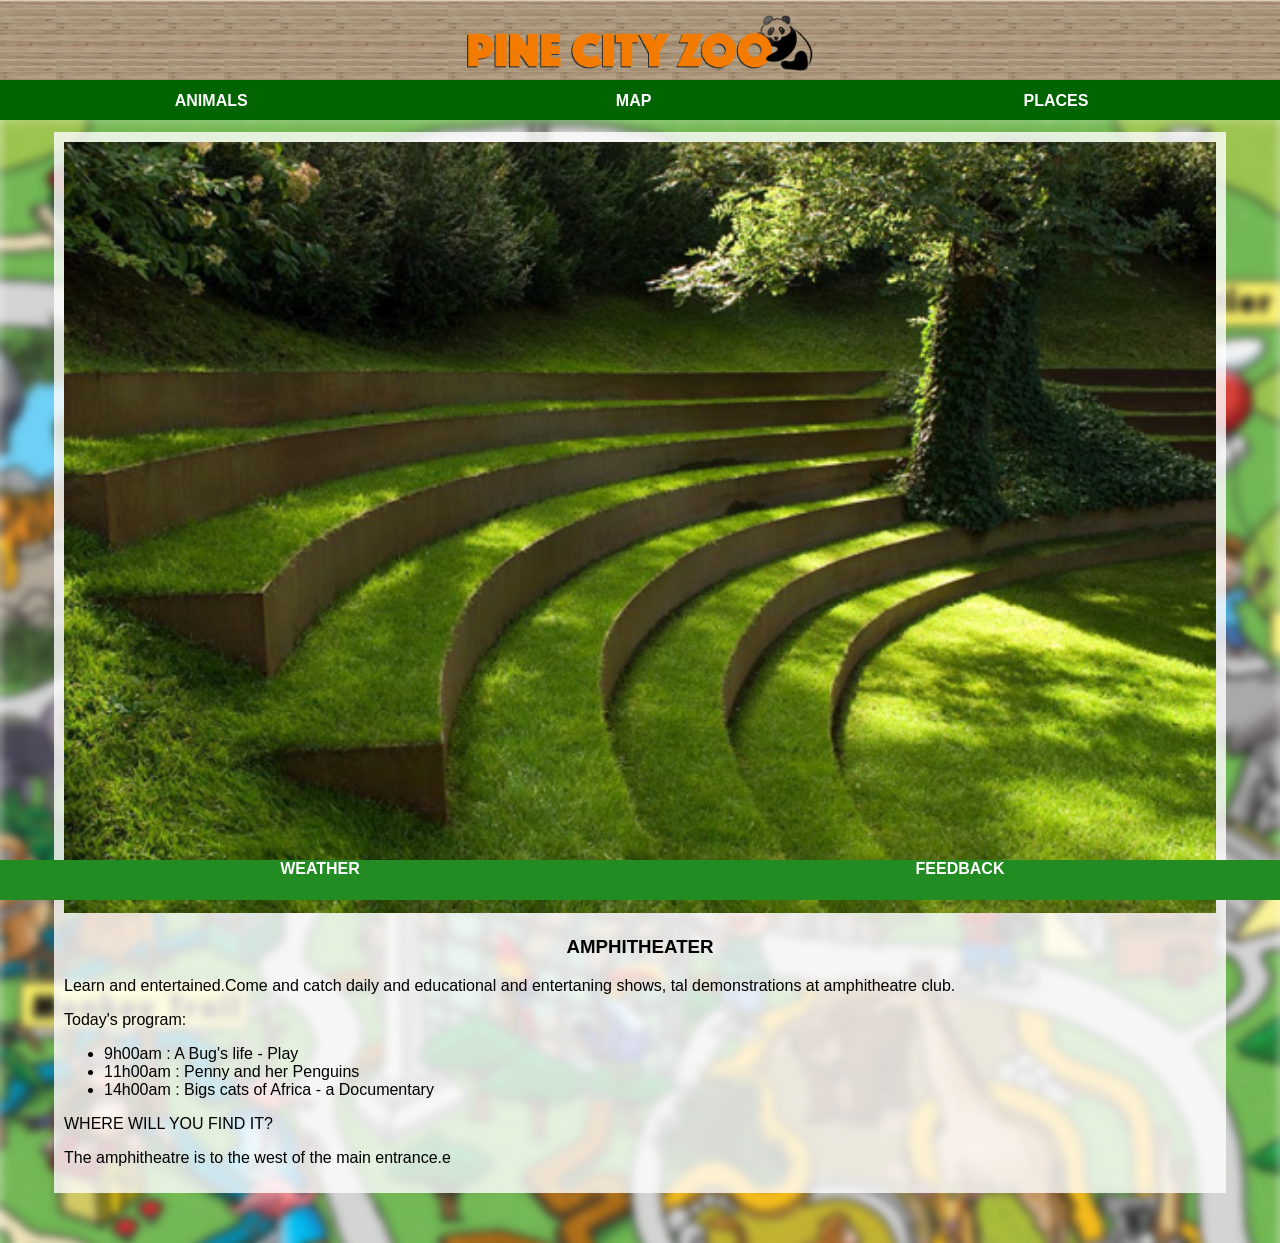
<file: amphiteatre.html>
<!DOCTYPE html>
<html>
      <head>
            <link rel="stylesheet" href="style.css">
      </head>

      <body>
            <div id="header">
                  <img src="images/logo.png"/>
            </div>
            <div id="tabs-top">
                  <a href="animals.html">ANIMALS</a>
                  <a href="index.html">MAP</a>
                  <a href="places.html">PLACES</a>
            </div>
            <div id="main">
                  <div id="content">
                       <div id="info-box-full">
                            <img src="images/garden-amphitheater.jpg"/>
                            <h3>AMPHITHEATER</h3>
    <p>Learn and entertained.Come and catch daily and educational and entertaning shows,
                        tal demonstrations at amphitheatre club.</p>
                      <p>Today's program:</p>
                      <ul>
                          <li>9h00am   : A Bug's life - Play</li>
                          <li>11h00am  : Penny and her Penguins</li>
                          <li>14h00am  : Bigs cats of Africa - a Documentary</li>
                      </ul>
                      <p>WHERE WILL YOU FIND IT?</p>
                      <p>The amphitheatre is to the west of the main entrance.e</p> 
     </div>
          </div>
            </div>
     <div id="tabs-bottom">
                   <a href="weather.html">WEATHER</a>
                   <a href="feedback.html">FEEDBACK</a>
            </div>
      </body>
</html>
</file>
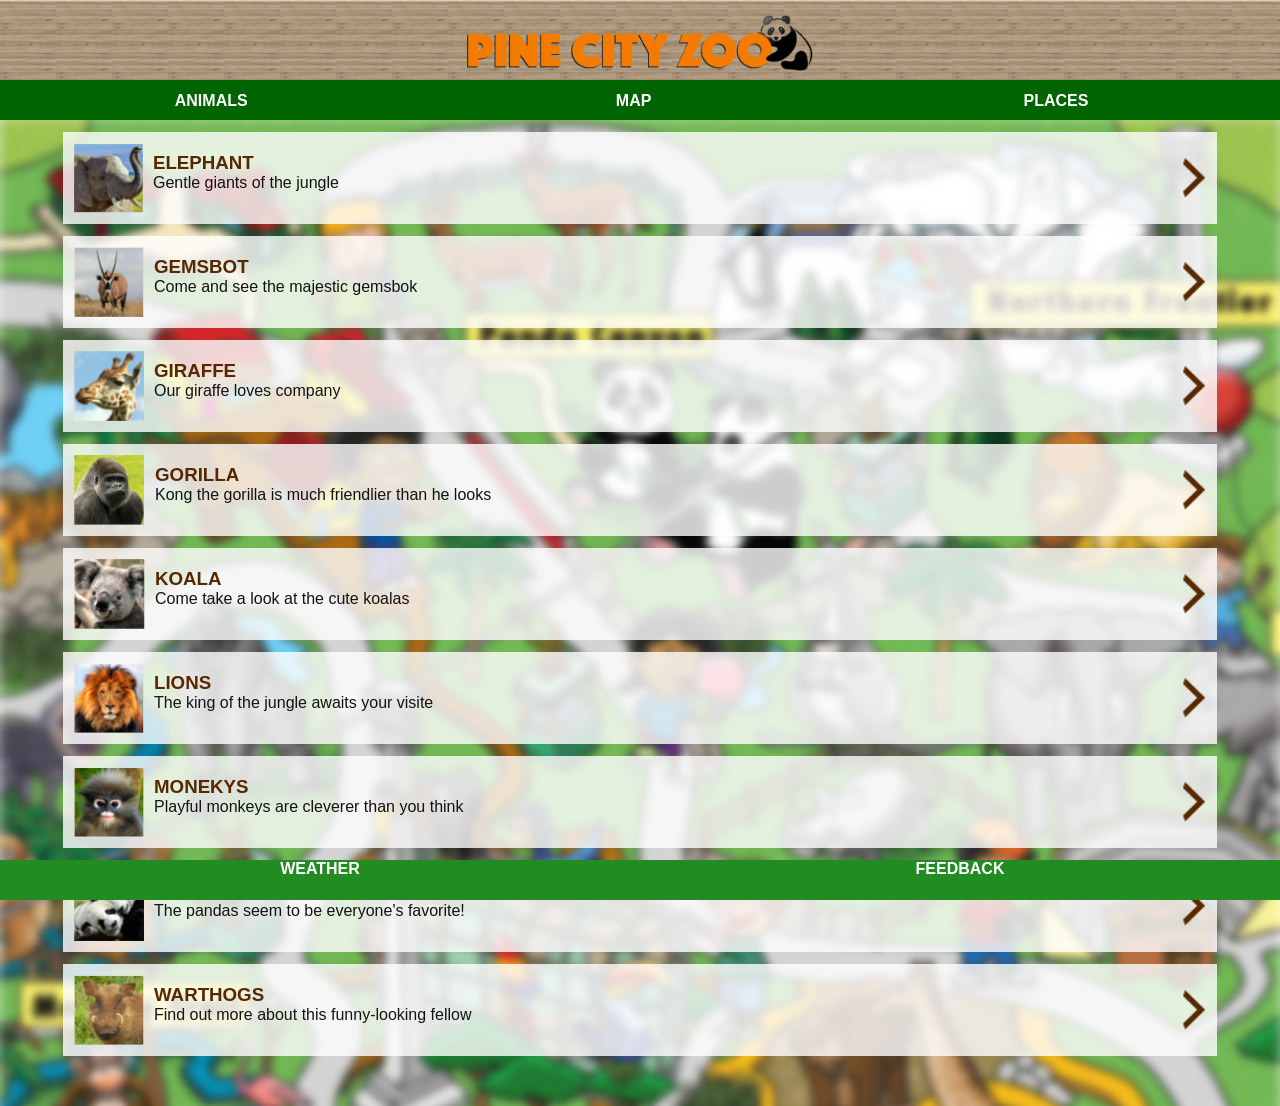
<file: animals.html>
<!DOCTYPE html>
<html>
      <head>
            <link rel="stylesheet" href="style.css">
      </head>

      <body>
            <div id="header">
                  <img src="images/logo.png"/>
            </div>
            <div id="tabs-top">
                  <a href="#">ANIMALS</a>
                  <a href="index.html">MAP</a>
                  <a href="places.html">PLACES</a>
            </div>
            <div id="main">
                  <div id="content">
                       <a class="info-box" href="elephants.html">
                            <img class="right" src="images/next-arrow.png"/>
                            <img src="images/elephant-tn.png"/>
                            <h3>ELEPHANT</h3>
                            <p>Gentle giants of the jungle</p>
                       </a>
                      <a class="info-box" href="gemsboks.html">
                            <img class="right" src="images/next-arrow.png"/>
                            <img src="images/gemsbok-tn.png"/>
                            <h3>GEMSBOT</h3>
                            <p>Come and see the majestic gemsbok</p>
                       </a>
                      <a class="info-box" href="giraffes.html">
                            <img class="right" src="images/next-arrow.png"/>
                            <img src="images/giraffe-tn.png"/>
                            <h3>GIRAFFE</h3>
                            <p>Our giraffe loves company</p>
                       </a>
                      
                      <a class="info-box" href="gorillas.html">
                            <img class="right" src="images/next-arrow.png"/>
                            <img src="images/gorilla-tn.png"/>
                            <h3>GORILLA</h3>
                            <p>Kong the gorilla is much friendlier than he looks</p>
                       </a>
                      
                      <a class="info-box" href="koalas.html">
                            <img class="right" src="images/next-arrow.png"/>
                            <img src="images/koala-tn.png"/>
                            <h3>KOALA</h3>
                            <p>Come take a look at the cute koalas</p>
                       </a>
                      
                      <a class="info-box" href="lion.html">
                            <img class="right" src="images/next-arrow.png"/>
                            <img src="images/lion-tn.png"/>
                            <h3>LIONS</h3>
                            <p>The king of the jungle awaits your visite</p>
                       </a>
                      
                      <a class="info-box" href="monkeys.html">
                            <img class="right" src="images/next-arrow.png"/>
                            <img src="images/monkey-tn.png"/>
                            <h3>MONEKYS</h3>
                            <p>Playful monkeys are cleverer than you think</p>
                       </a>
                      
                      <a class="info-box" href="pandas.html">
                            <img class="right" src="images/next-arrow.png"/>
                            <img src="images/panda-tn.png"/>
                            <h3>PANDAS</h3>
                            <p>The pandas seem to be everyone's favorite!</p>
                       </a>
                      
                      <a class="info-box" href="warthog.html">
                            <img class="right" src="images/next-arrow.png"/>
                            <img src="images/warthog-tn.png"/>
                            <h3>WARTHOGS</h3>
                            <p>Find out more about this funny-looking fellow</p>
                       </a>
                  </div>
            </div>
            <div id="tabs-bottom">
                   <a href="weather.html">WEATHER</a>
                   <a href="feedback.html">FEEDBACK</a>
            </div>
      </body>
</html>
</file>
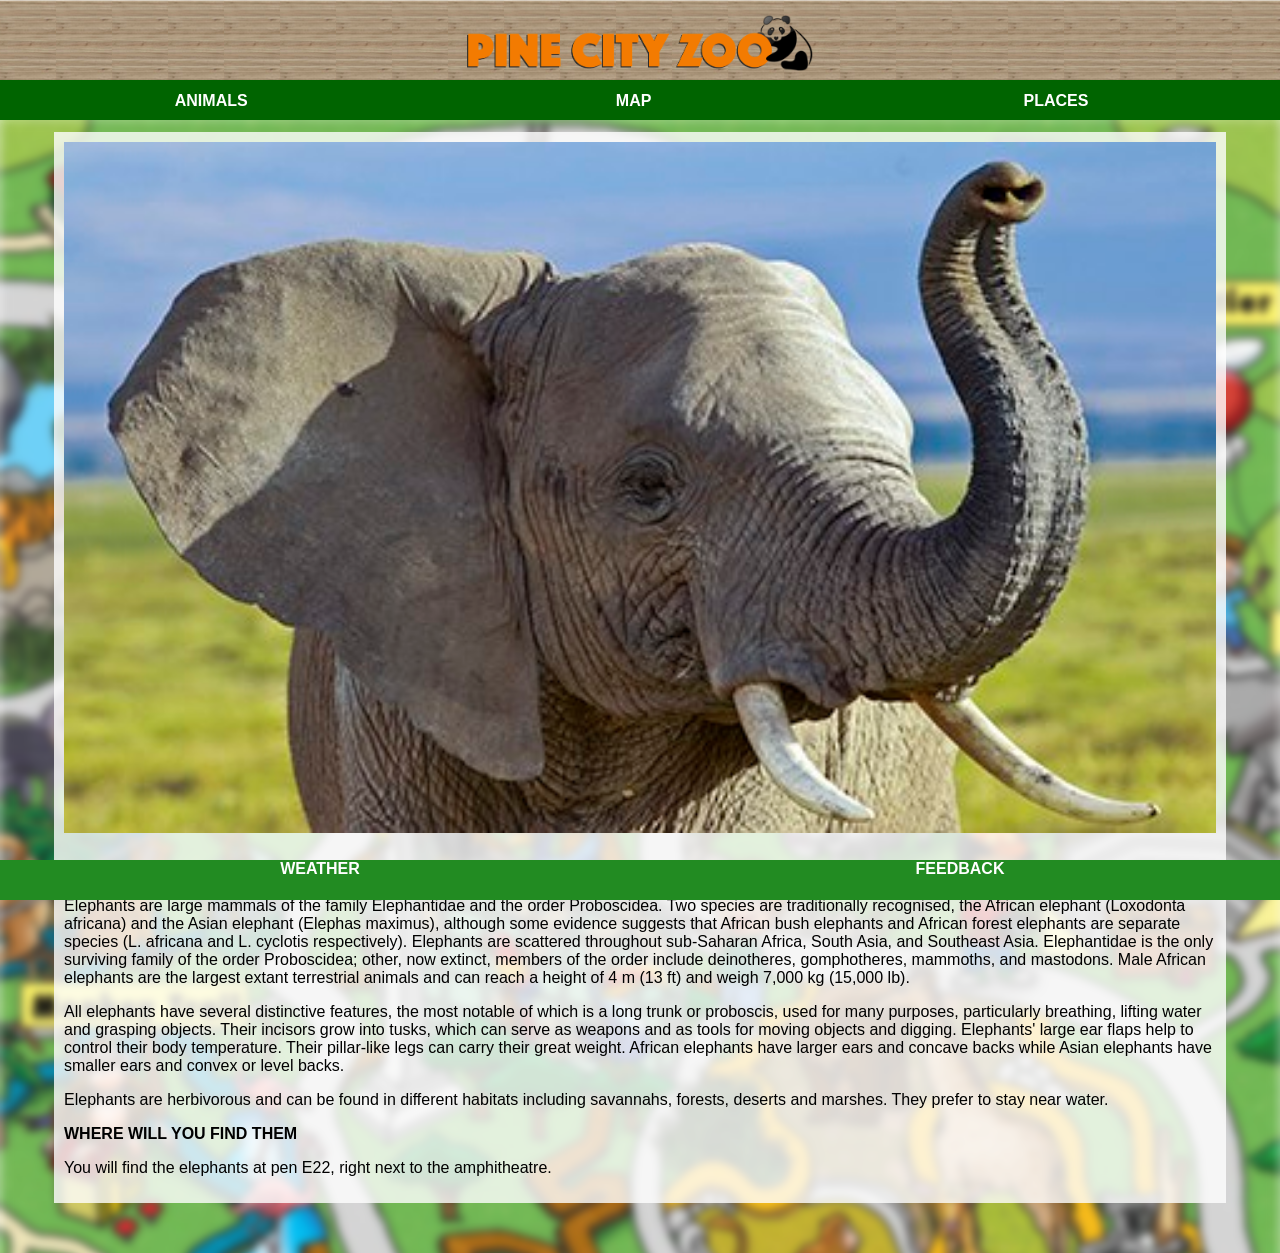
<file: elephants.html>
<!DOCTYPE html>
<html>
      <head>
            <link rel="stylesheet" href="style.css">
      </head>

      <body>
            <div id="header">
                  <img src="images/logo.png"/>
            </div>
            <div id="tabs-top">
                  <a href="animals.html">ANIMALS</a>
                  <a href="index.html">MAP</a>
                  <a href="places.html">PLACES</a>
            </div>
            <div id="main">
                  <div id="content">
                       <div id="info-box-full">
                            <img src="images/elephant.jpg"/>
                            <h3>ELEPHANTS</h3>
    <p>Elephants are large mammals of the family Elephantidae and the order Proboscidea. Two 
    species are traditionally recognised, the African elephant (Loxodonta africana)
    and the Asian elephant (Elephas maximus), although some evidence suggests that
    African bush elephants and African forest elephants are separate species 
    (L. africana and L. cyclotis respectively). Elephants are scattered throughout
     sub-Saharan Africa, South Asia, and Southeast Asia. Elephantidae is the only 
     surviving family of the order Proboscidea; other, now extinct, members of the
     order include deinotheres, gomphotheres, mammoths, and mastodons. Male African
      elephants are the largest extant terrestrial animals and can reach a height of
     4 m (13 ft) and weigh 7,000 kg (15,000 lb).</p>
     <p>All elephants have several distinctive features, the most notable of which is a long
     trunk or proboscis, used for many purposes, particularly breathing, lifting
    water and grasping objects. Their incisors grow into tusks, which can serve 
    as weapons and as tools for moving objects and digging. Elephants' large ear 
    flaps help to control their body temperature. Their pillar-like legs can carry 
    their great weight. African elephants have larger ears and concave backs while 
   Asian elephants have smaller ears and convex or level backs.</p>
   <p>Elephants are herbivorous and can be found in different habitats including
    savannahs, forests, deserts and marshes. They prefer to stay near water.</p>
   <strong><p>WHERE WILL YOU FIND THEM</p></strong>
    <p>You will find the elephants at pen E22, right next to the amphitheatre.</p>
     </div>
          </div>
            </div>
     <div id="tabs-bottom">
                   <a href="weather.html">WEATHER</a>
                   <a href="feedback.html">FEEDBACK</a>
            </div>
      </body>
</html>
</file>
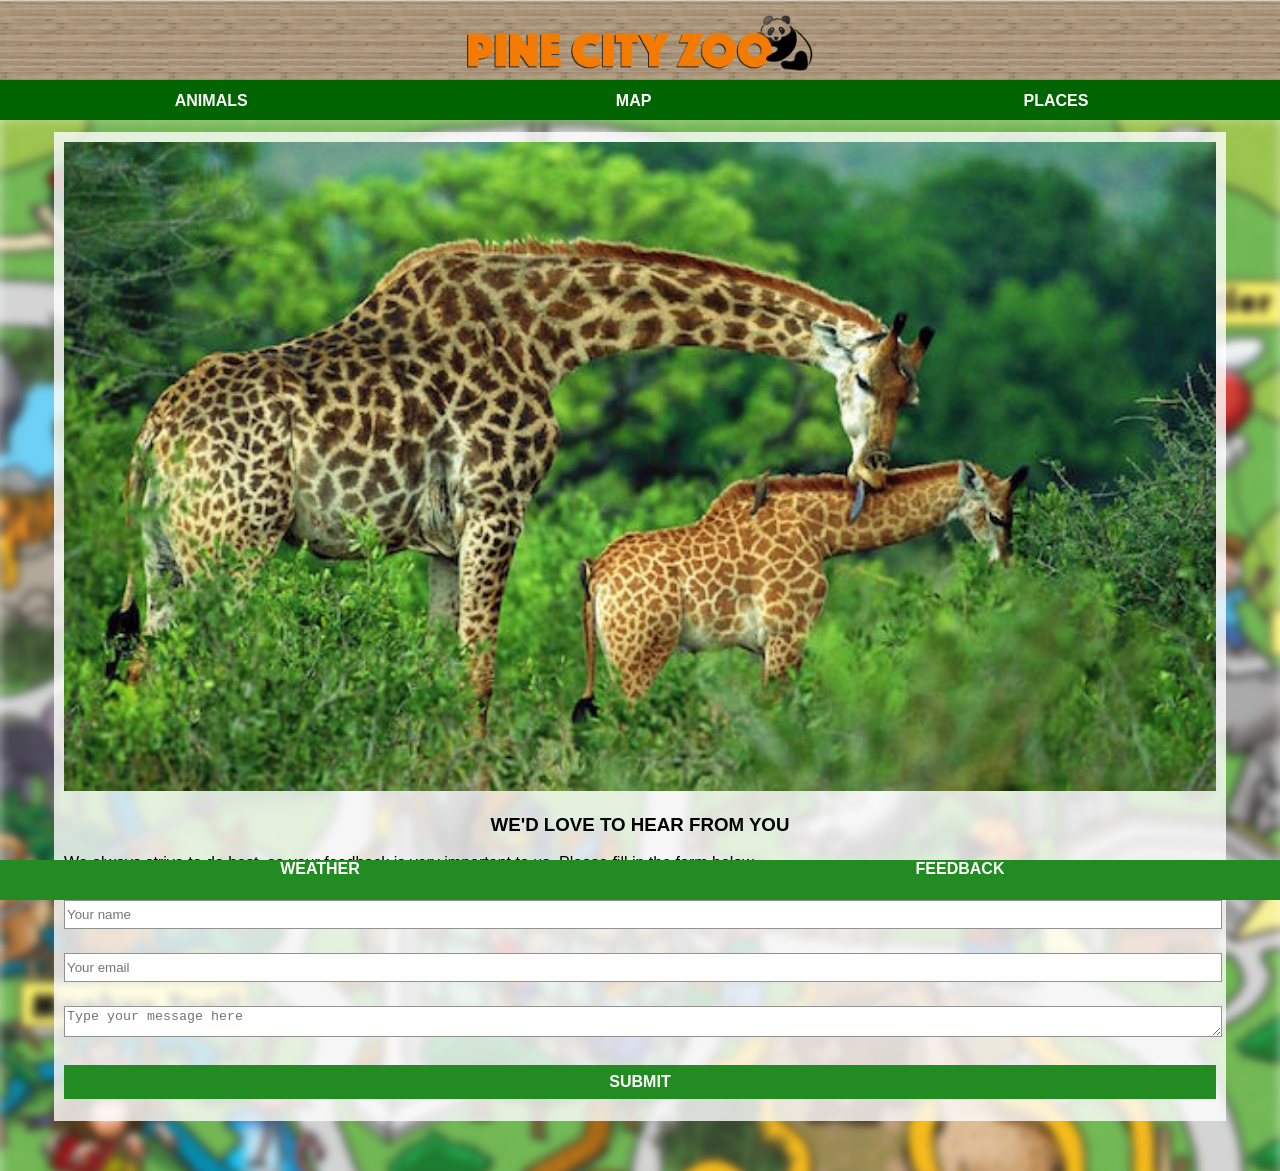
<file: feedback.html>
<!DOCTYPE html>
<html>
      <head>
            <link rel="stylesheet" href="style.css">
      </head>

      <body>
            <div id="header">
                  <img src="images/logo.png"/>
            </div>
            <div id="tabs-top">
                  <a href="animals.html">ANIMALS</a>
                  <a href="index.html">MAP</a>
                  <a href="places.html">PLACES</a>
            </div>
            <div id="main">
                  <div id="content">
                       <div id="info-box-full">
                            <img src="images/giraffe-large.jpg"/>
                            <h3>WE'D LOVE TO HEAR FROM YOU</h3>
                            <p>We always strive to do best, so your feedback is very important to us.
                       Please fill in the form below</p>
                      
                      <input type="text" placeholder="Your name" id="name">
                      <input type="text" placeholder="Your email" id="email">
                      <textarea placeholder="Type your message here"></textarea>
                      <a class="button" href="message-recived.html" >SUBMIT</a>
                    </div>
                </div>
            </div>
     <div id="tabs-bottom">
                   <a href="weather.html">WEATHER</a>
                   <a href="#">FEEDBACK</a>
            </div>
      </body>
</html>
</file>
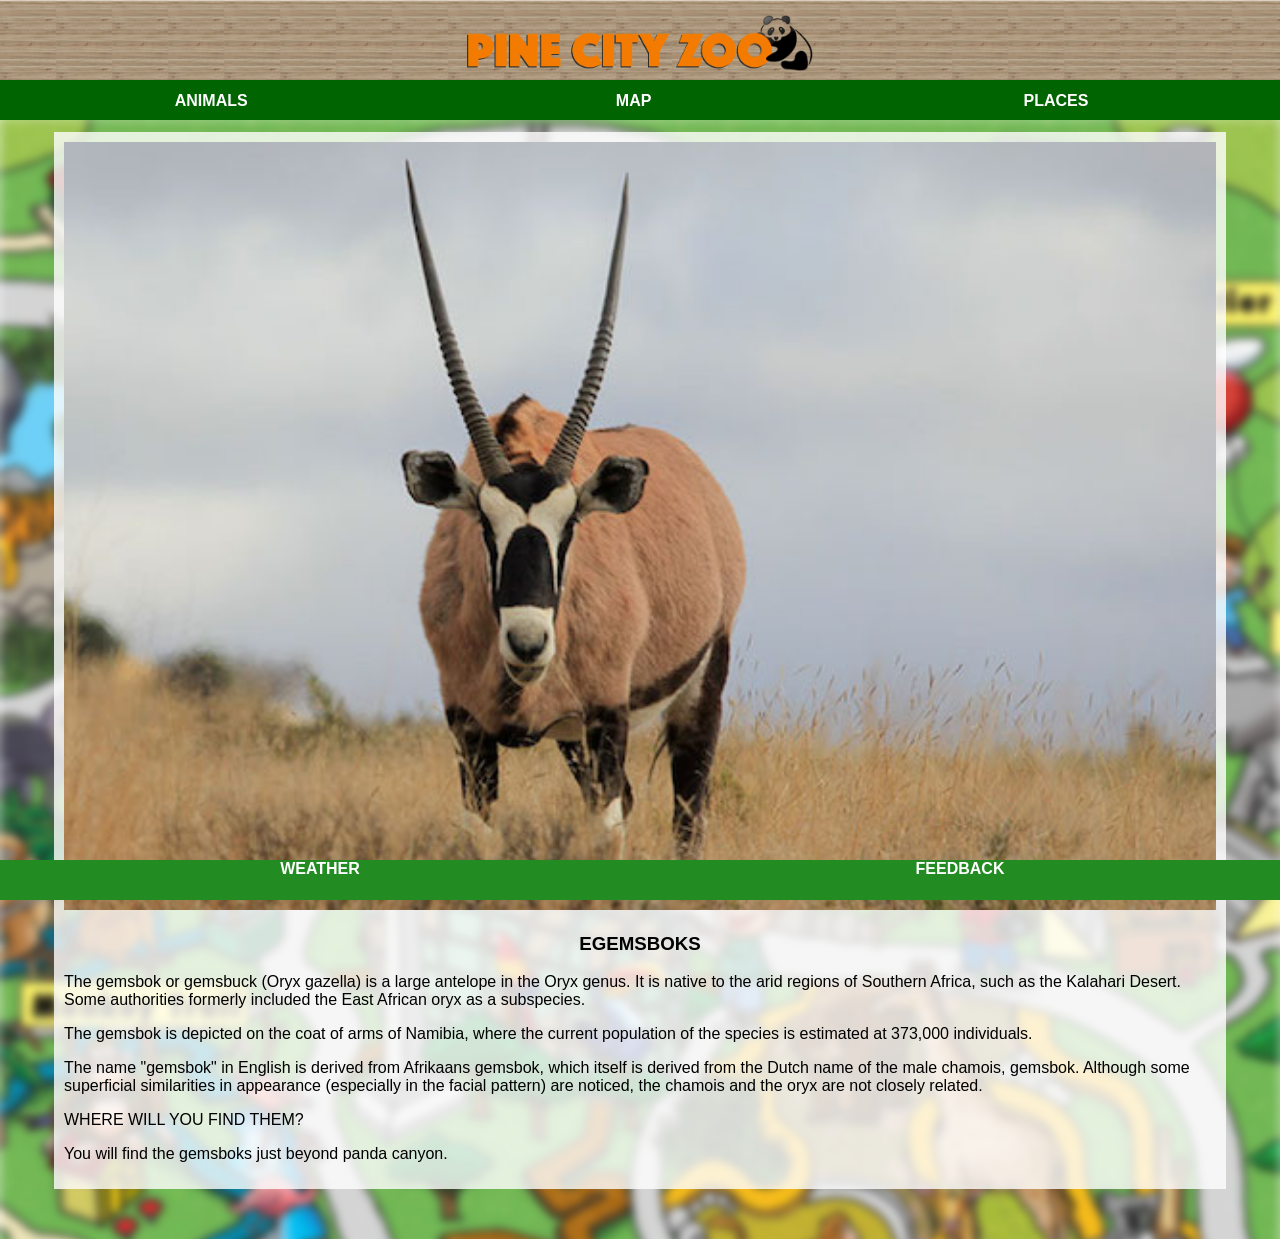
<file: gemsboks.html>
<!DOCTYPE html>
<html>
      <head>
            <link rel="stylesheet" href="style.css">
      </head>

      <body>
            <div id="header">
                  <img src="images/logo.png"/>
            </div>
            <div id="tabs-top">
                  <a href="animals.html">ANIMALS</a>
                  <a href="index.html">MAP</a>
                  <a href="places.html">PLACES</a>
            </div>
            <div id="main">
                  <div id="content">
                       <div id="info-box-full">
                            <img src="images/gemsbok.jpg"/>
                            <h3>EGEMSBOKS</h3>
   <p>The gemsbok or gemsbuck (Oryx gazella) is a large antelope in the Oryx genus. It is native to the arid regions of Southern Africa, such as the Kalahari Desert. Some authorities formerly included the East African oryx as a subspecies.</p>

 <p>The gemsbok is depicted on the coat of arms of Namibia, where the current population of the species is estimated at 373,000 individuals.</p>

 <p>The name "gemsbok" in English is derived from Afrikaans gemsbok, which itself is derived from the Dutch name of the male chamois, gemsbok. Although some superficial similarities in appearance (especially in the facial pattern) are noticed, the chamois and the oryx are not closely related.</p>

 <p>WHERE WILL YOU FIND THEM?</p>
 <p>You will find the gemsboks just beyond panda canyon. </p>                       
     </div>
          </div>
            </div>
     <div id="tabs-bottom">
                   <a href="weather.html">WEATHER</a>
                   <a href="feedback.html">FEEDBACK</a>
            </div>
      </body>
</html>
</file>
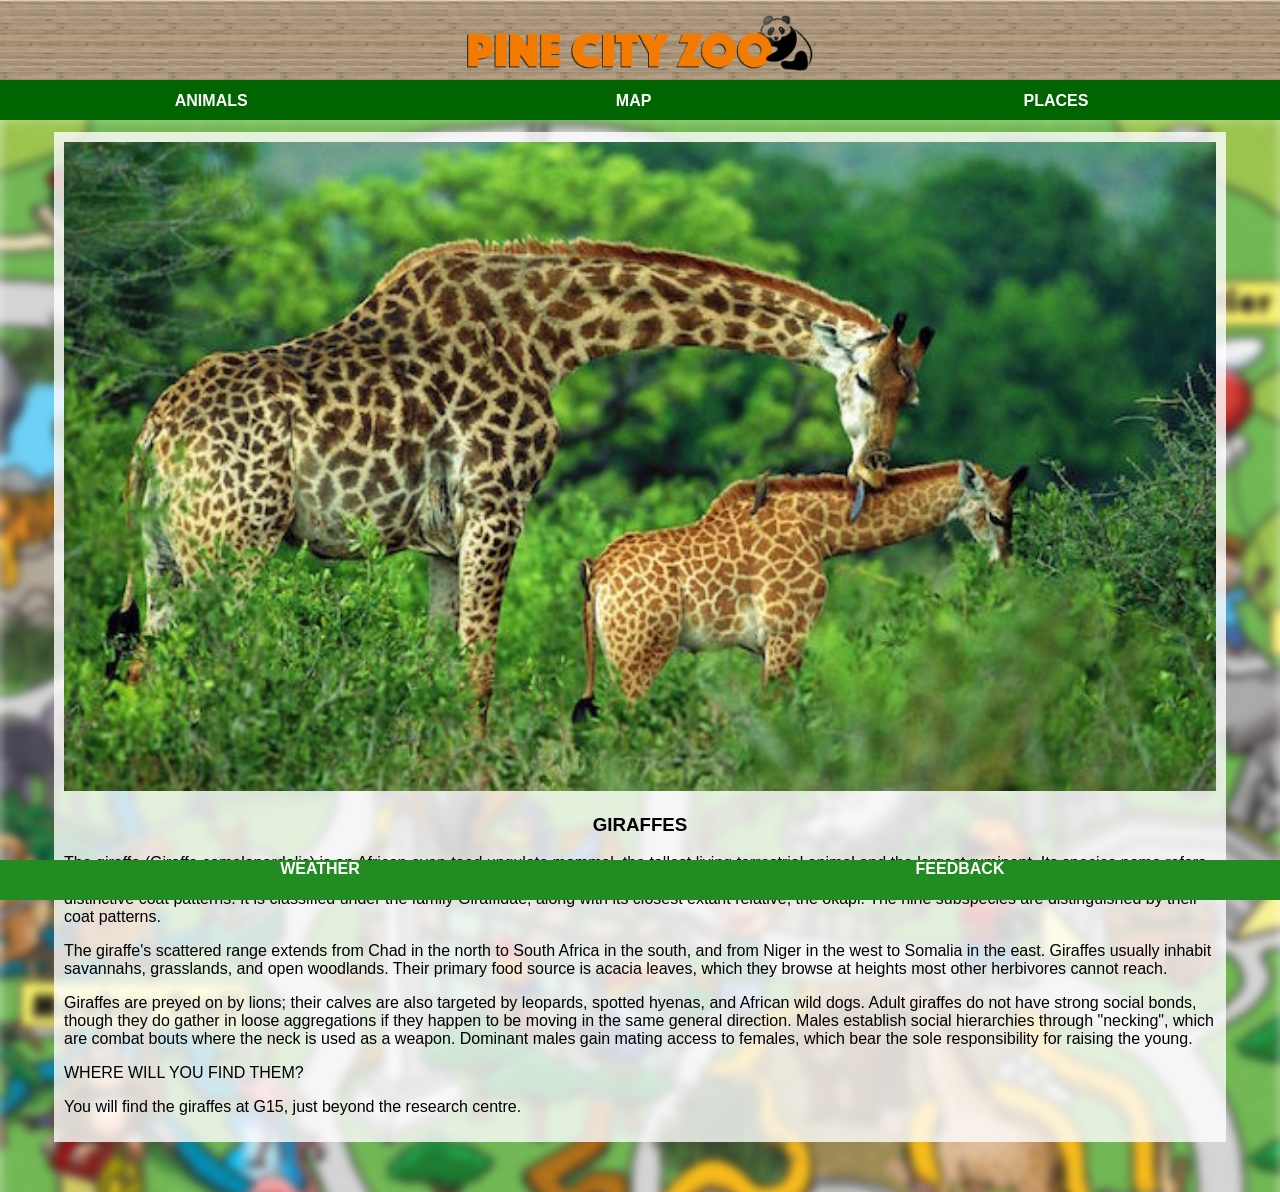
<file: giraffes.html>
<!DOCTYPE html>
<html>
      <head>
            <link rel="stylesheet" href="style.css">
      </head>

      <body>
            <div id="header">
                  <img src="images/logo.png"/>
            </div>
            <div id="tabs-top">
                  <a href="animals.html">ANIMALS</a>
                  <a href="index.html">MAP</a>
                  <a href="places.html">PLACES</a>
            </div>
            <div id="main">
                  <div id="content">
                       <div id="info-box-full">
                            <img src="images/giraffe-large.jpg"/>
                            <h3>GIRAFFES</h3>
<p>The giraffe (Giraffa camelopardalis) is an African even-toed ungulate mammal, the tallest living terrestrial animal and the largest ruminant. Its species name refers to its camel-like shape and its leopard-like colouring. Its chief distinguishing characteristics are its extremely long neck and legs, its horn-like ossicones, and its distinctive coat patterns. It is classified under the family Giraffidae, along with its closest extant relative, the okapi. The nine subspecies are distinguished by their coat patterns.</p>

<p>The giraffe's scattered range extends from Chad in the north to South Africa in the south, and from Niger in the west to Somalia in the east. Giraffes usually inhabit savannahs, grasslands, and open woodlands. Their primary food source is acacia leaves, which they browse at heights most other herbivores cannot reach.</p>

<p>Giraffes are preyed on by lions; their calves are also targeted by leopards, spotted hyenas, and African wild dogs. Adult giraffes do not have strong social bonds, though they do gather in loose aggregations if they happen to be moving in the same general direction. Males establish social hierarchies through "necking", which are combat bouts where the neck is used as a weapon. Dominant males gain mating access to females, which bear the sole responsibility for raising the young.</p>

<p>WHERE WILL YOU FIND THEM?</p>
<p>You will find the giraffes at G15, just beyond the research centre. </p> 
     </div>
          </div>
            </div>
     <div id="tabs-bottom">
                   <a href="weather.html">WEATHER</a>
                   <a href="feedback.html">FEEDBACK</a>
            </div>
      </body>
</html>
</file>
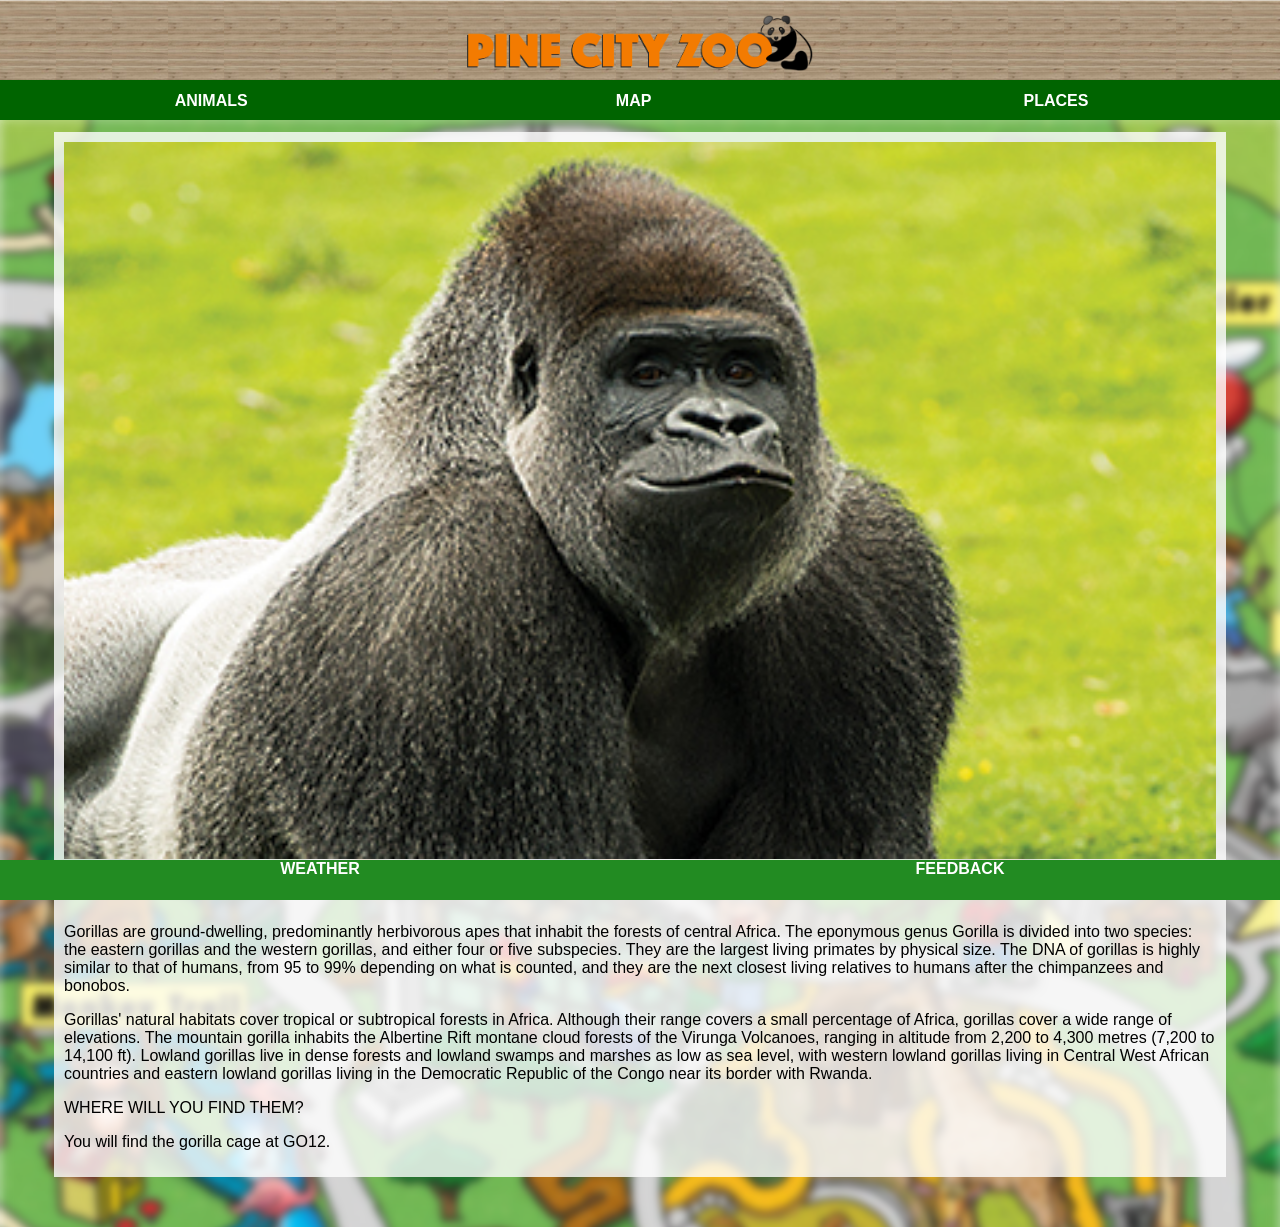
<file: gorillas.html>
<!DOCTYPE html>
<html>
      <head>
            <link rel="stylesheet" href="style.css">
      </head>

      <body>
            <div id="header">
                  <img src="images/logo.png"/>
            </div>
            <div id="tabs-top">
                  <a href="animals.html">ANIMALS</a>
                  <a href="index.html">MAP</a>
                  <a href="places.html">PLACES</a>
            </div>
            <div id="main">
                  <div id="content">
                       <div id="info-box-full">
                            <img src="images/gorilla.jpg"/>
                            <h3>GORILLAS</h3>
<p>Gorillas are ground-dwelling, predominantly herbivorous apes that inhabit the forests of central Africa. The eponymous genus Gorilla is divided into two species: the eastern gorillas and the western gorillas, and either four or five subspecies. They are the largest living primates by physical size. The DNA of gorillas is highly similar to that of humans, from 95 to 99% depending on what is counted, and they are the next closest living relatives to humans after the chimpanzees and bonobos.</p>

<p>Gorillas' natural habitats cover tropical or subtropical forests in Africa. Although their range covers a small percentage of Africa, gorillas cover a wide range of elevations. The mountain gorilla inhabits the Albertine Rift montane cloud forests of the Virunga Volcanoes, ranging in altitude from 2,200 to 4,300 metres (7,200 to 14,100 ft). Lowland gorillas live in dense forests and lowland swamps and marshes as low as sea level, with western lowland gorillas living in Central West African countries and eastern lowland gorillas living in the Democratic Republic of the Congo near its border with Rwanda.</p>

<p>WHERE WILL YOU FIND THEM?</p>
<p>You will find the gorilla cage at GO12.</p>
     </div>
          </div>
            </div>
     <div id="tabs-bottom">
                   <a href="weather.html">WEATHER</a>
                   <a href="feedback.html">FEEDBACK</a>
            </div>
      </body>
</html>
</file>
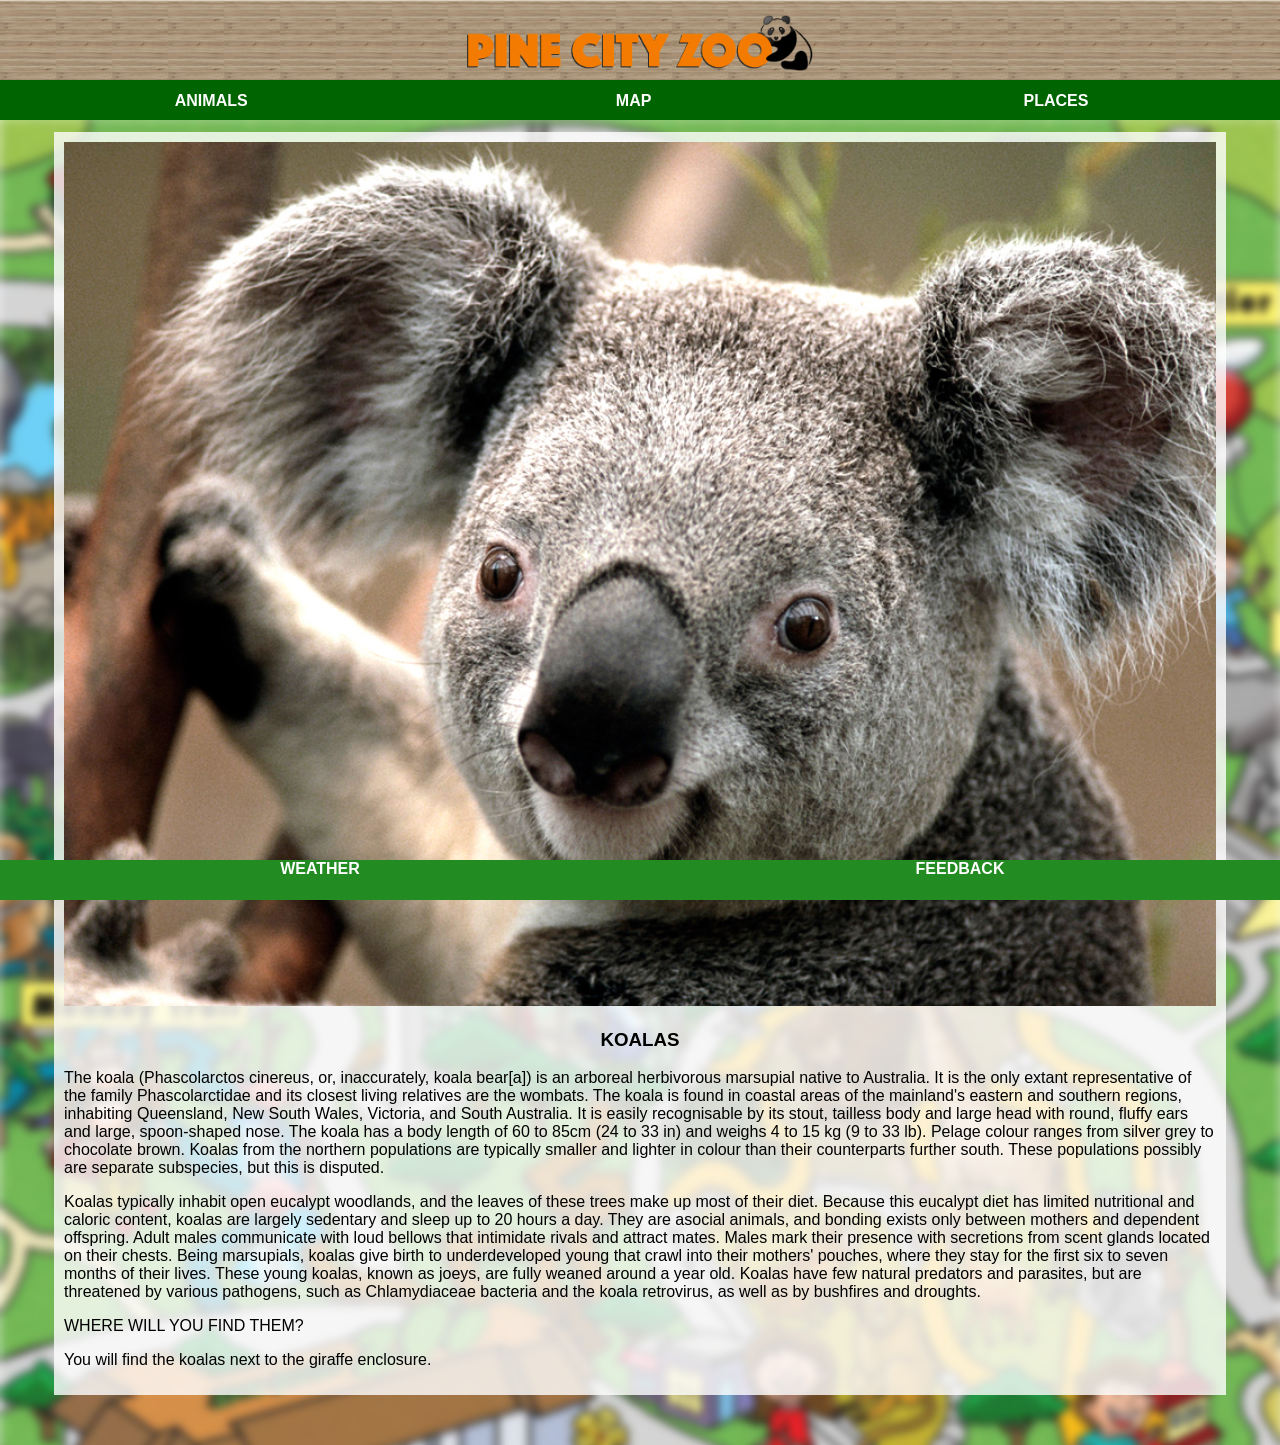
<file: koalas.html>
<!DOCTYPE html>
<html>
      <head>
            <link rel="stylesheet" href="style.css">
      </head>

      <body>
            <div id="header">
                  <img src="images/logo.png"/>
            </div>
            <div id="tabs-top">
                  <a href="animals.html">ANIMALS</a>
                  <a href="index.html">MAP</a>
                  <a href="places.html">PLACES</a>
            </div>
            <div id="main">
                  <div id="content">
                       <div id="info-box-full">
                            <img src="images/koala.jpg"/>
                            <h3> KOALAS</h3>
<p>The koala (Phascolarctos cinereus, or, inaccurately, koala bear[a]) is an arboreal herbivorous marsupial native to Australia. It is the only extant representative of the family Phascolarctidae and its closest living relatives are the wombats. The koala is found in coastal areas of the mainland's eastern and southern regions, inhabiting Queensland, New South Wales, Victoria, and South Australia. It is easily recognisable by its stout, tailless body and large head with round, fluffy ears and large, spoon-shaped nose. The koala has a body length of 60 to 85cm (24 to 33 in) and weighs 4 to 15 kg (9 to 33 lb). Pelage colour ranges from silver grey to chocolate brown. Koalas from the northern populations are typically smaller and lighter in colour than their counterparts further south. These populations possibly are separate subspecies, but this is disputed.</p>

<p>Koalas typically inhabit open eucalypt woodlands, and the leaves of these trees make up most of their diet. Because this eucalypt diet has limited nutritional and caloric content, koalas are largely sedentary and sleep up to 20 hours a day. They are asocial animals, and bonding exists only between mothers and dependent offspring. Adult males communicate with loud bellows that intimidate rivals and attract mates. Males mark their presence with secretions from scent glands located on their chests. Being marsupials, koalas give birth to underdeveloped young that crawl into their mothers' pouches, where they stay for the first six to seven months of their lives. These young koalas, known as joeys, are fully weaned around a year old. Koalas have few natural predators and parasites, but are threatened by various pathogens, such as Chlamydiaceae bacteria and the koala retrovirus, as well as by bushfires and droughts.</p>

<p>WHERE WILL YOU FIND THEM?</p>
<p>You will find the koalas next to the giraffe enclosure.</p>
    
          </div>
            </div>
          </div>
     <div id="tabs-bottom">
                   <a href="weather.html">WEATHER</a>
                   <a href="feedback.html">FEEDBACK</a>
            </div>
      </body>
</html>
</file>
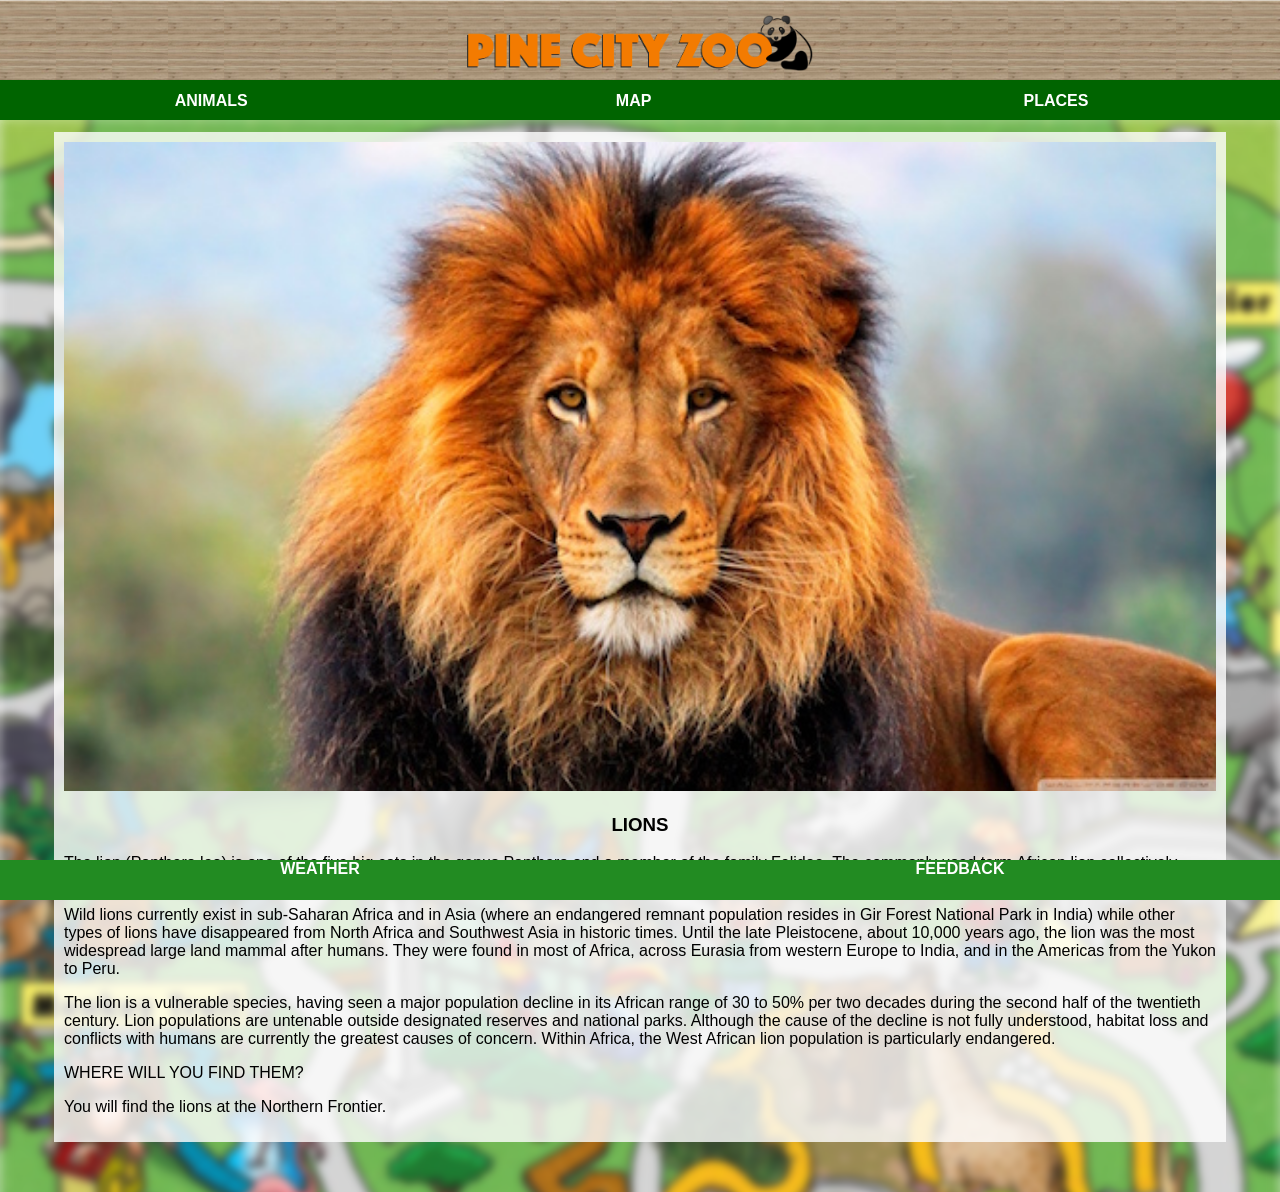
<file: lion.html>
<!DOCTYPE html>
<html>
      <head>
            <link rel="stylesheet" href="style.css">
      </head>

      <body>
            <div id="header">
                  <img src="images/logo.png"/>
            </div>
            <div id="tabs-top">
                  <a href="animals.html">ANIMALS</a>
                  <a href="index.html">MAP</a>
                  <a href="places.html">PLACES</a>
            </div>
            <div id="main">
                  <div id="content">
                       <div id="info-box-full">
                            <img src="images/lion.jpg"/>
                            <h3>LIONS</h3>
<p>The lion (Panthera leo) is one of the five big cats in the genus Panthera and a member of the family Felidae. The commonly used term African lion collectively denotes the several subspecies found in Africa. With some males exceeding 250 kg (550 lb) in weight, it is the second-largest living cat after the tiger.</p>

<p>Wild lions currently exist in sub-Saharan Africa and in Asia (where an endangered remnant population resides in Gir Forest National Park in India) while other types of lions have disappeared from North Africa and Southwest Asia in historic times. Until the late Pleistocene, about 10,000 years ago, the lion was the most widespread large land mammal after humans. They were found in most of Africa, across Eurasia from western Europe to India, and in the Americas from the Yukon to Peru.</p>

<p>The lion is a vulnerable species, having seen a major population decline in its African range of 30 to 50% per two decades during the second half of the twentieth century. Lion populations are untenable outside designated reserves and national parks. Although the cause of the decline is not fully understood, habitat loss and conflicts with humans are currently the greatest causes of concern. Within Africa, the West African lion population is particularly endangered.</p>

<p>WHERE WILL YOU FIND THEM?</p>
<p>You will find the lions at the Northern Frontier. </p>                   
     </div>
          </div>
            </div>
     <div id="tabs-bottom">
                   <a href="weather.html">WEATHER</a>
                   <a href="feedback.html">FEEDBACK</a>
            </div>
      </body>
</html>
</file>
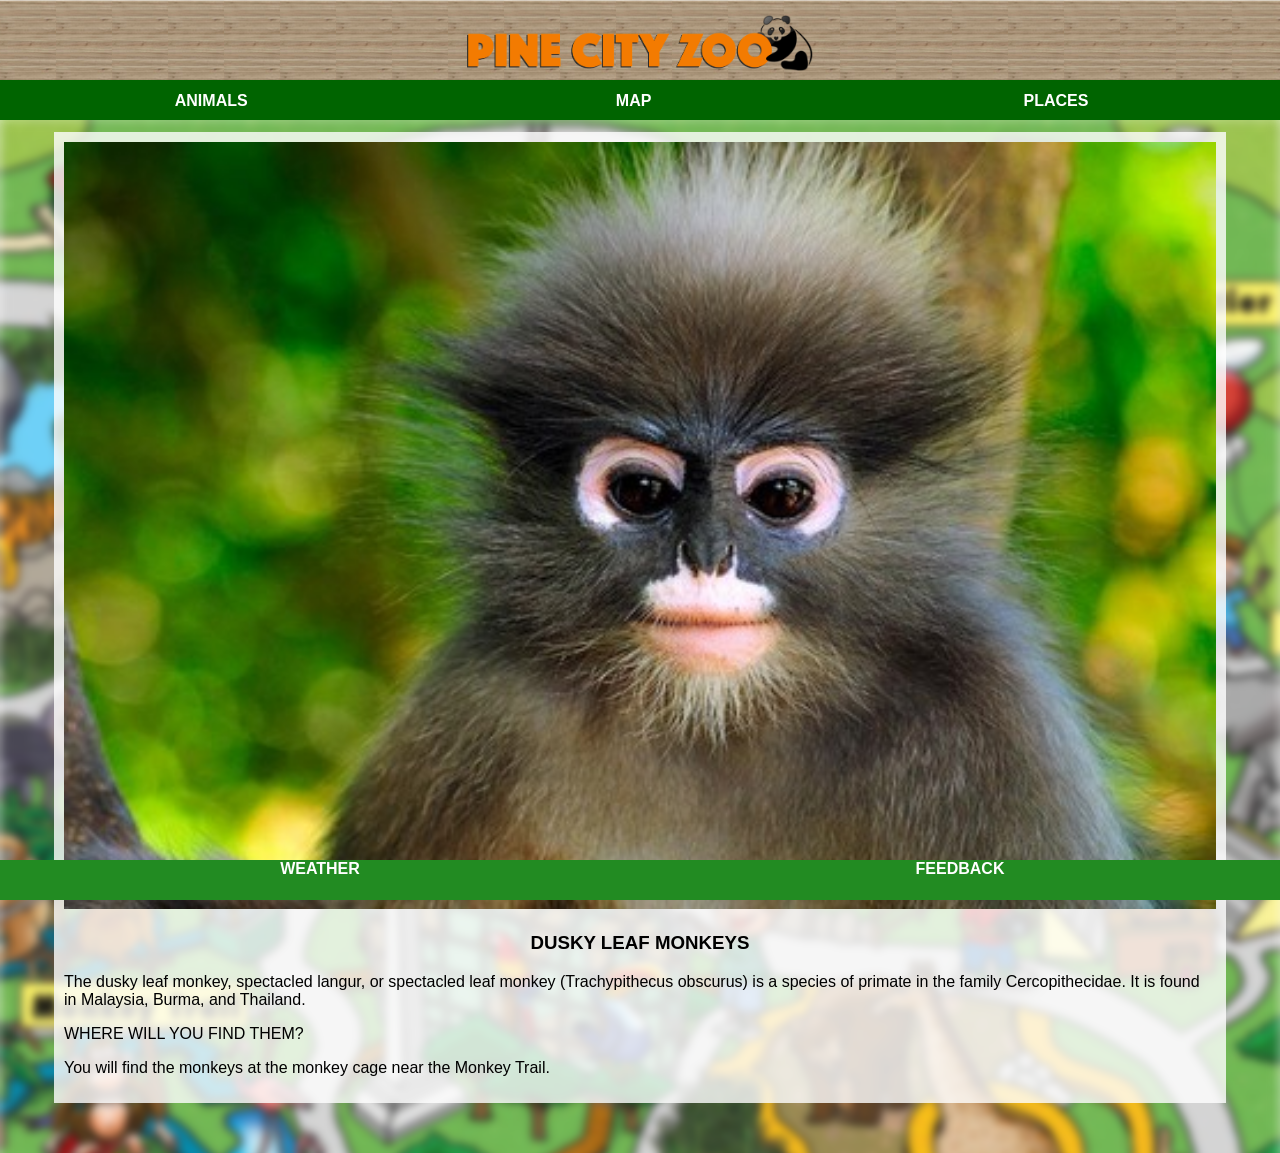
<file: monkeys.html>
<!DOCTYPE html>
<html>
      <head>
            <link rel="stylesheet" href="style.css">
      </head>

      <body>
            <div id="header">
                  <img src="images/logo.png"/>
            </div>
            <div id="tabs-top">
                  <a href="animals.html">ANIMALS</a>
                  <a href="index.html">MAP</a>
                  <a href="places.html">PLACES</a>
            </div>
            <div id="main">
                  <div id="content">
                       <div id="info-box-full">
                            <img src="images/monkey.jpg"/>
                            <h3> DUSKY LEAF MONKEYS</h3>
  
<p>The dusky leaf monkey, spectacled langur, or spectacled leaf monkey (Trachypithecus obscurus) is a species of primate in the family Cercopithecidae. It is found in Malaysia, Burma, and Thailand.</p>

<p>WHERE WILL YOU FIND THEM?</p>
<p>You will find the monkeys at the monkey cage near the Monkey Trail.</p>
     </div>
          </div>
            </div>
     <div id="tabs-bottom">
                   <a href="weather.html">WEATHER</a>
                   <a href="feedback.html">FEEDBACK</a>
            </div>
      </body>
</html>
</file>
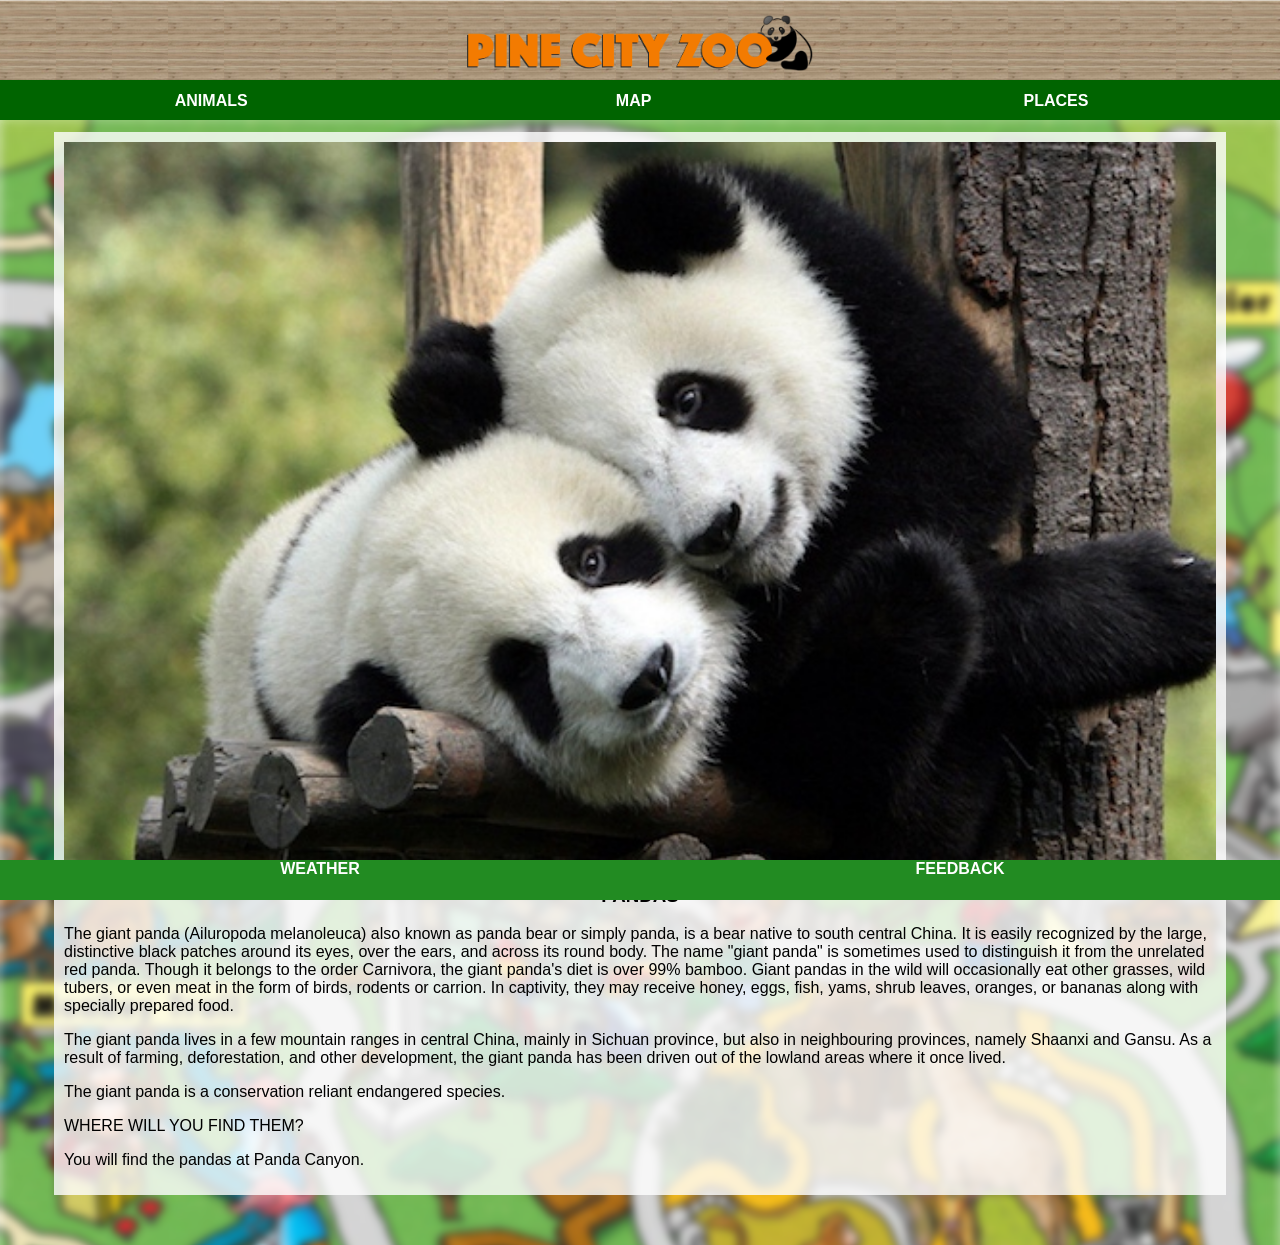
<file: pandas.html>
<!DOCTYPE html>
<html>
      <head>
            <link rel="stylesheet" href="style.css">
      </head>

      <body>
            <div id="header">
                  <img src="images/logo.png"/>
            </div>
            <div id="tabs-top">
                  <a href="animals.html">ANIMALS</a>
                  <a href="index.html">MAP</a>
                  <a href="places.html">PLACES</a>
            </div>
            <div id="main">
                  <div id="content">
                       <div id="info-box-full">
                            <img src="images/panda.jpg"/>
                            <h3> PANDAS</h3>
<P>The giant panda (Ailuropoda melanoleuca) also known as panda bear or simply panda, is a bear native to south central China. It is easily recognized by the large, distinctive black patches around its eyes, over the ears, and across its round body. The name "giant panda" is sometimes used to distinguish it from the unrelated red panda. Though it belongs to the order Carnivora, the giant panda's diet is over 99% bamboo. Giant pandas in the wild will occasionally eat other grasses, wild tubers, or even meat in the form of birds, rodents or carrion. In captivity, they may receive honey, eggs, fish, yams, shrub leaves, oranges, or bananas along with specially prepared food.</P>

<P>The giant panda lives in a few mountain ranges in central China, mainly in Sichuan province, but also in neighbouring provinces, namely Shaanxi and Gansu. As a result of farming, deforestation, and other development, the giant panda has been driven out of the lowland areas where it once lived.</P>

<P>The giant panda is a conservation reliant endangered species.</P>

<P>WHERE WILL YOU FIND THEM?</P>
<P>You will find the pandas at Panda Canyon.</P>
     </div>
          </div>
            </div>
     <div id="tabs-bottom">
                   <a href="weather.html">WEATHER</a>
                   <a href="feedback.html">FEEDBACK</a>
            </div>
      </body>
</html>
</file>
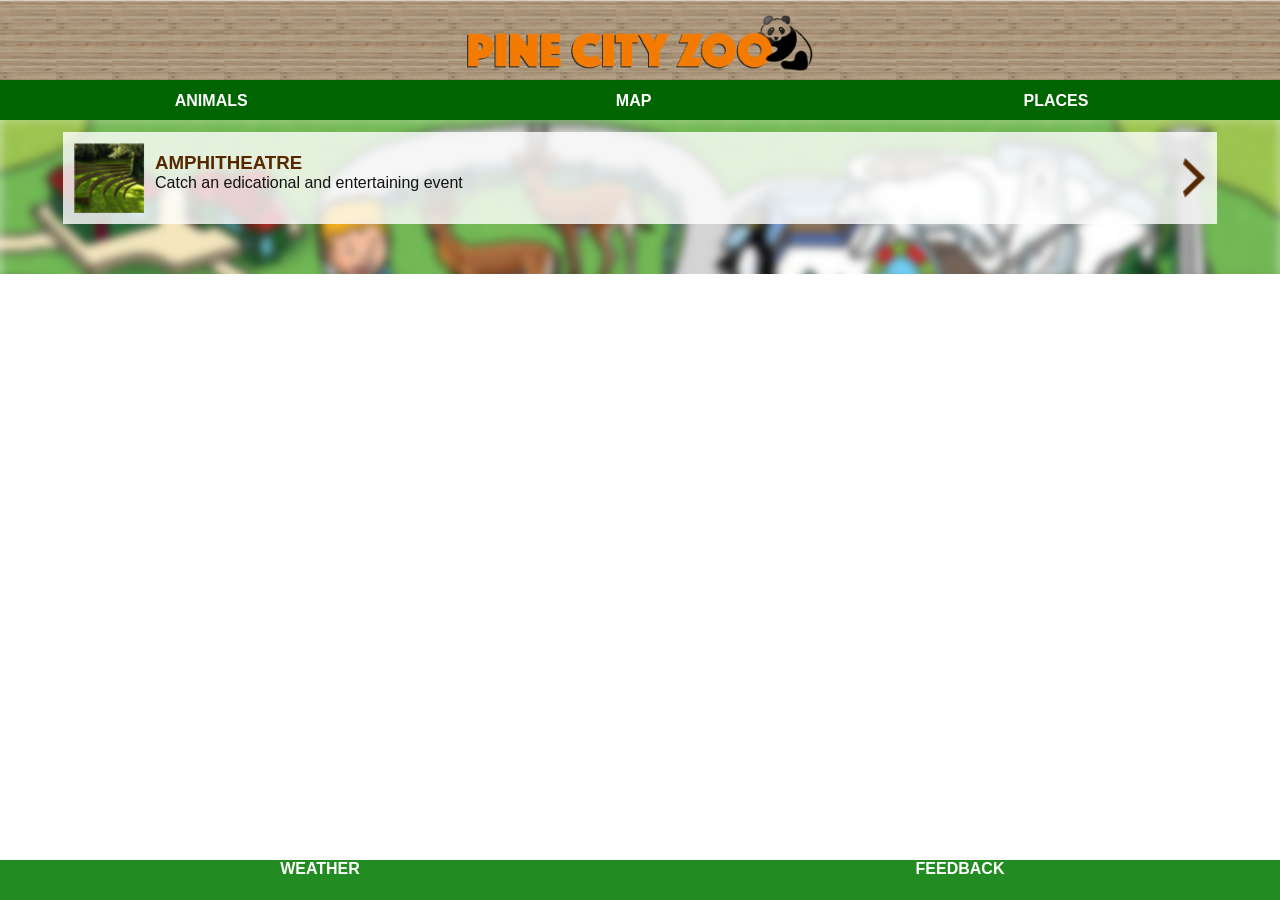
<file: places.html>
<!DOCTYPE html>
<html>
      <head>
            <link rel="stylesheet" href="style.css">
      </head>

      <body>
            <div id="header">
                  <img src="images/logo.png"/>
            </div>
            <div id="tabs-top">
                  <a href="animals.html">ANIMALS</a>
                  <a href="index.html">MAP</a>
                  <a href="#">PLACES</a>
            </div>
            <div id="main">
                  <div id="content">
                       <a class="info-box" href="amphiteatre.html">
                            <img class="right" src="images/next-arrow.png"/>
                            <img src="images/amphitheatre-tn.png"/>
                            <h3>AMPHITHEATRE</h3>
                            <p>Catch an edicational and entertaining event</p>
                       </a>
                     
                  </div>
            </div>
            <div id="tabs-bottom">
                   <a href="weather.html">WEATHER</a>
                   <a href="feedback.html">FEEDBACK</a>
            </div>
      </body>
</html>
</file>
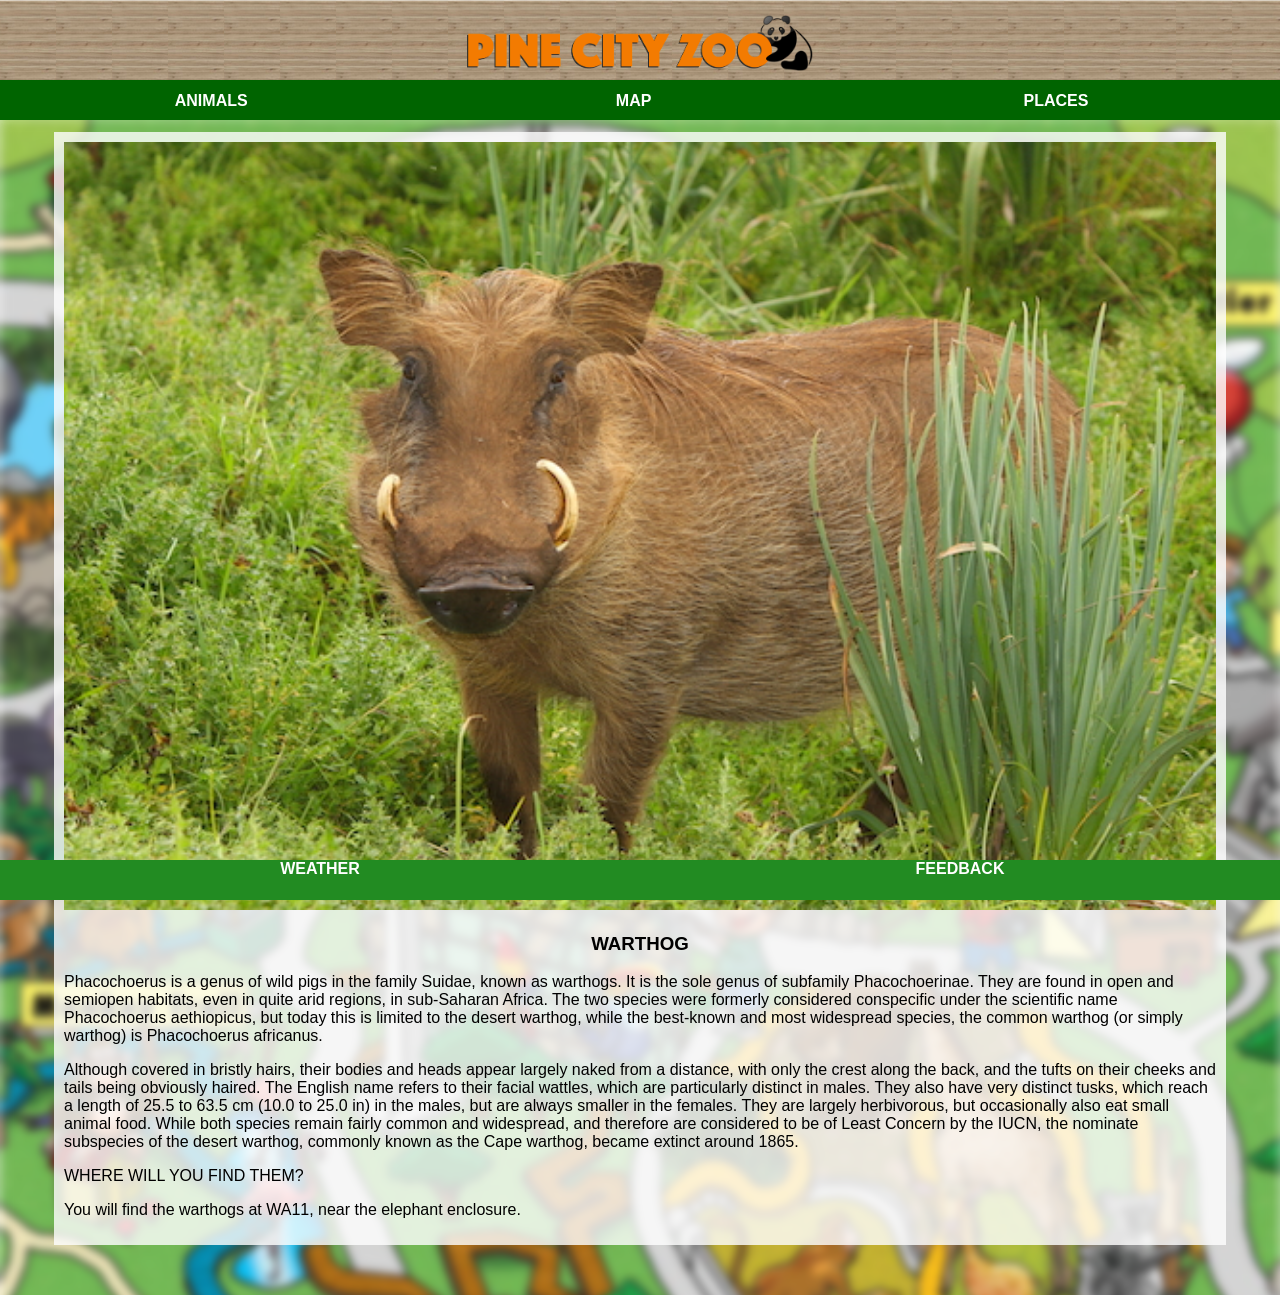
<file: warthog.html>
<!DOCTYPE html>
<html>
      <head>
            <link rel="stylesheet" href="style.css">
      </head>

      <body>
            <div id="header">
                  <img src="images/logo.png"/>
            </div>
            <div id="tabs-top">
                  <a href="animals.html">ANIMALS</a>
                  <a href="index.html">MAP</a>
                  <a href="places.html">PLACES</a>
            </div>
            <div id="main">
                  <div id="content">
                       <div id="info-box-full">
                            <img src="images/warthog.jpg"/>
                            <h3> WARTHOG</h3>
<p>Phacochoerus is a genus of wild pigs in the family Suidae, known as warthogs. It is the sole genus of subfamily Phacochoerinae. They are found in open and semiopen habitats, even in quite arid regions, in sub-Saharan Africa. The two species were formerly considered conspecific under the scientific name Phacochoerus aethiopicus, but today this is limited to the desert warthog, while the best-known and most widespread species, the common warthog (or simply warthog) is Phacochoerus africanus.</p>

<p>Although covered in bristly hairs, their bodies and heads appear largely naked from a distance, with only the crest along the back, and the tufts on their cheeks and tails being obviously haired. The English name refers to their facial wattles, which are particularly distinct in males. They also have very distinct tusks, which reach a length of 25.5 to 63.5 cm (10.0 to 25.0 in) in the males, but are always smaller in the females. They are largely herbivorous, but occasionally also eat small animal food. While both species remain fairly common and widespread, and therefore are considered to be of Least Concern by the IUCN, the nominate subspecies of the desert warthog, commonly known as the Cape warthog, became extinct around 1865.</p>

<p>WHERE WILL YOU FIND THEM?</p>
<p>You will find the warthogs at WA11, near the elephant enclosure.</p>
     </div>
          </div>
            </div>
     <div id="tabs-bottom">
                   <a href="weather.html">WEATHER</a>
                   <a href="feedback.html">FEEDBACK</a>
            </div>
      </body>
</html>
</file>
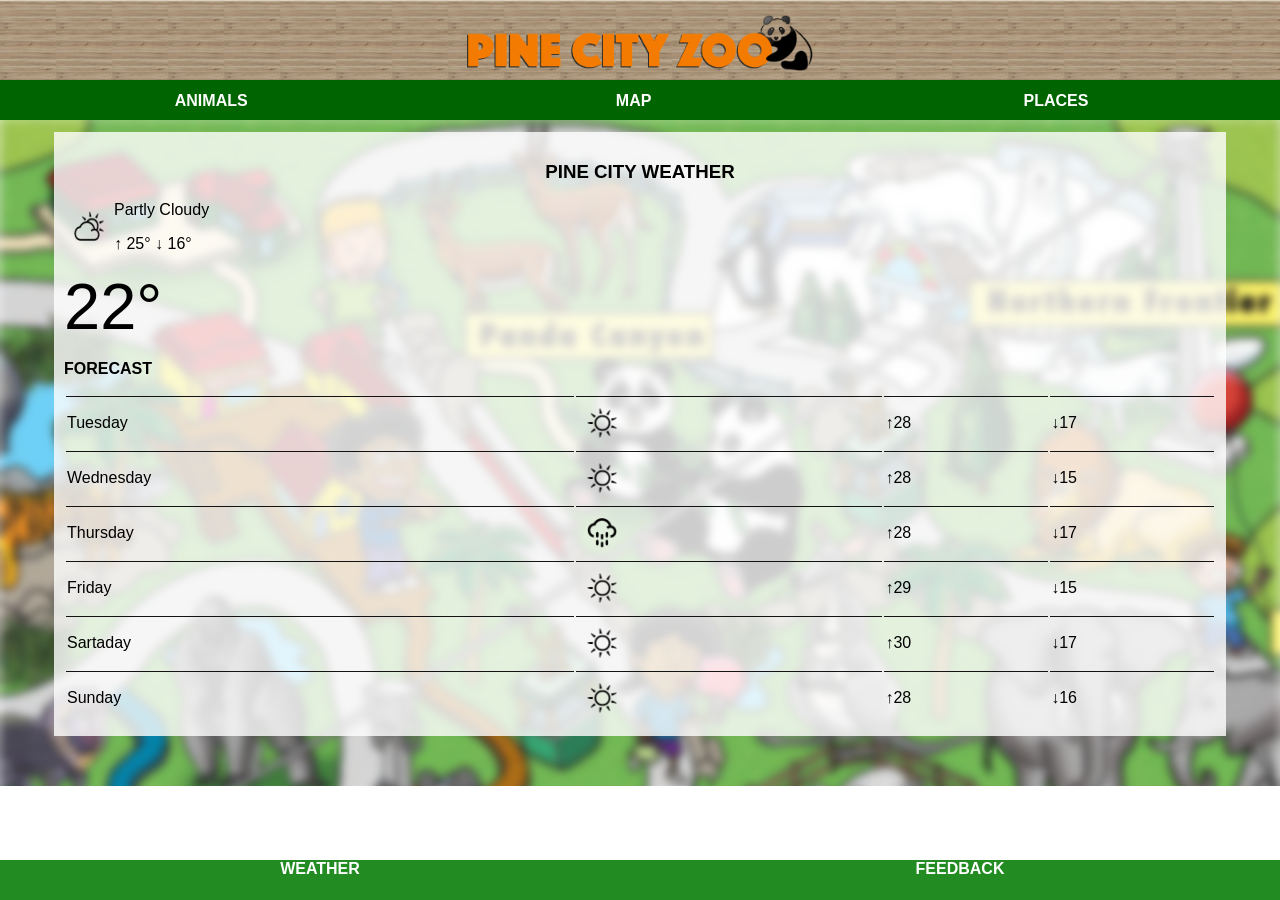
<file: weather.html>
<!DOCTYPE html>
<html>
      <head>
            <link rel="stylesheet" href="style.css">
      </head>

      <body>
            <div id="header">
                  <img src="images/logo.png"/>
            </div>
            <div id="tabs-top">
                  <a href="animals.html">ANIMALS</a>
                  <a href="index.html">MAP</a>
                  <a href="places.html">PLACES</a>
            </div>
            <div id="main">
                  <div id="content">
                       <div id="info-box-full">
                            <h3>PINE CITY WEATHER</h3>
    <p><img class="info-box-weather-icon" src="images/partly-cloudy.png"/>Partly Cloudy</p>
                     <p>&uarr; 25&deg; &darr; 16&deg;</p>
                     <h1 class="info-box-weather-icon">22&deg;</h1>

                     <p><strong>FORECAST</strong></p>
                      <table>
     <tr>
           <td>Tuesday</td>
           <td><img class="info-box-weather-icon" src="images/sunny.png"></td>
           <td>&uarr;28</td>
           <td>&darr;17</td>
     </tr>

       <tr>
           <td>Wednesday</td>
           <td><img class="info-box-weather-icon" src="images/sunny.png"></td>
           <td>&uarr;28</td>
           <td>&darr;15</td>
     </tr>

       <tr>
           <td>Thursday</td>
           <td><img class="info-box-weather-icon" src="images/rain.png"></td>
           <td>&uarr;28</td>
           <td>&darr;17</td>
     </tr>

        <tr>
           <td>Friday</td>
           <td><img class="info-box-weather-icon" src="images/sunny.png"></td>
           <td>&uarr;29</td>
           <td>&darr;15</td>
     </tr>

       <tr>
           <td>Sartaday</td>
           <td><img class="info-box-weather-icon" src="images/sunny.png"></td>
           <td>&uarr;30</td>
           <td>&darr;17</td>
     </tr>

        <tr>
           <td>Sunday</td>
           <td><img class="info-box-weather-icon" src="images/sunny.png"></td>
           <td>&uarr;28</td>
           <td>&darr;16</td>
     </tr>
    </table>
                           
     </div>
          </div>
            </div>
     <div id="tabs-bottom">
                   <a href="weather.html">WEATHER</a>
                   <a href="feedback.html">FEEDBACK</a>
            </div>
      </body>
</html>
</file>
<file: style.css>
body{
     padding    : 0;
     margin     : 0;
     font-family: Helvetica;
}

/*=======HEADER=======*/

#header{
      position: fixed;
      top     : 0px;
      left    : 0px;
      z-index : 500;
      width   :100%;
      height  :80px;
      background-image  : url('images/wood-bg.png');
      background-repeat: repeat-x;
}

#header img{
      display: block;
      margin : auto;
      height : 70%;
      padding-top: 15px; 
}

/*=======TOP-TABS=======*/

#tabs-top{
      position: fixed;
      top     : 80px;
      left    : 0;
      z-index : 500;
      width   : 100%;
      height  : 40px;
      background-color: darkgreen;
}

#tabs-top a{
      float   : left;
      display : block;
      width   : 33%;
      height  :35px;
      font-weight : 700;
      color       : white;
      text-align  : center;
      text-decoration : none;
      padding-top     : 12px;  
}

/*=======MAIN-HOME=======*/

#main-home{
    margin-top: 120px;
}

/*=======BOTTOM-TABS=======*/

#tabs-bottom{
      position : fixed;
      bottom   : 0;
      left     : 0;
      z-index  : 500;
      width    : 100%;
      height   : 40px;
      background-color: forestgreen;
}

#tabs-bottom a{
     float : left;
     display : block;
     width : 50%;
     height : 35px;
     font-weight : 700;
     color       : white;
     text-align  : center;
     text-decoration : none;
     padding-top     : none;
}

/*======= MAIN =======*/

#main{
    margin-top: 119px;
    background: url('images/map-blur.png');
    background-repeat: repeat-y;
    background-size: cover;
}

#content{
    padding-top: 1px;
    padding-bottom: 50px;
}

/*=======INFO-BOX=======*/

a.info-box{
      text-decoration : none;
      background      : rgba(255 ,255, 255, .8);
      width           : 90%;
      height          : 90px;
      display         : block;
      margin          : auto;
      margin-top      : 12px;
      padding         : 1px; 
}

.info-box img{
      height : 70px;
      margin : 10px;
      float  : left;
}

.info-box h3{
      padding : 0;
      margin-bottom :0;
      width : 90%;
      color : #572800;
}

.info-box p{
      margin  : 0;
      padding : 0;
      width   : 90%;
      color   : #131313;
}

.info-box img.right{
      float      : right;
      margin-top : 25px;
      height : 40px;
}

/*=======INFO-BOX-FULL=======*/

#info-box-full{
      background-color : rgba(255, 255, 255, .8) ;
      width   : 90%;
      display : block;
      margin  : auto;
      margin-top : 12px;
      padding    : 10px;
}



#info-box-full img{
      width : 100%;
}

#info-box-full h3{
      text-align : center;
}

/*======= WEATHER =======*/

img.info-box-weather-icon{
     height : 30px;
     width  : 30px ! important; 
     margin : 10px;
     float  :left; 
}

h1.info-box-weather-icon{
     font-size  : 65px;
     font-weight: 200;
     padding    : 0;
     margin     : 0;
}

table{
    width: 100%;
}

td{
   border-top: 1px solid #131313 
}

/*======= FORM =======*/

input{
      width: 100%;
      height: 25px;
      margin : 12px 0;
      border : 1px solid #929292;
}

textarea{
      width: 100%;
      height :25px;
      margin : 12px 0;
      border : 1px solid #929292;
}

.button{
      display : block;
      background-color: forestgreen;
      text-decoration : none;
      text-align  : center;
      color       : white;
      font-size   : 16px;
      font-weight : 600;
      margin : 12px 0;
      padding : 8px 0;
}
</file>
